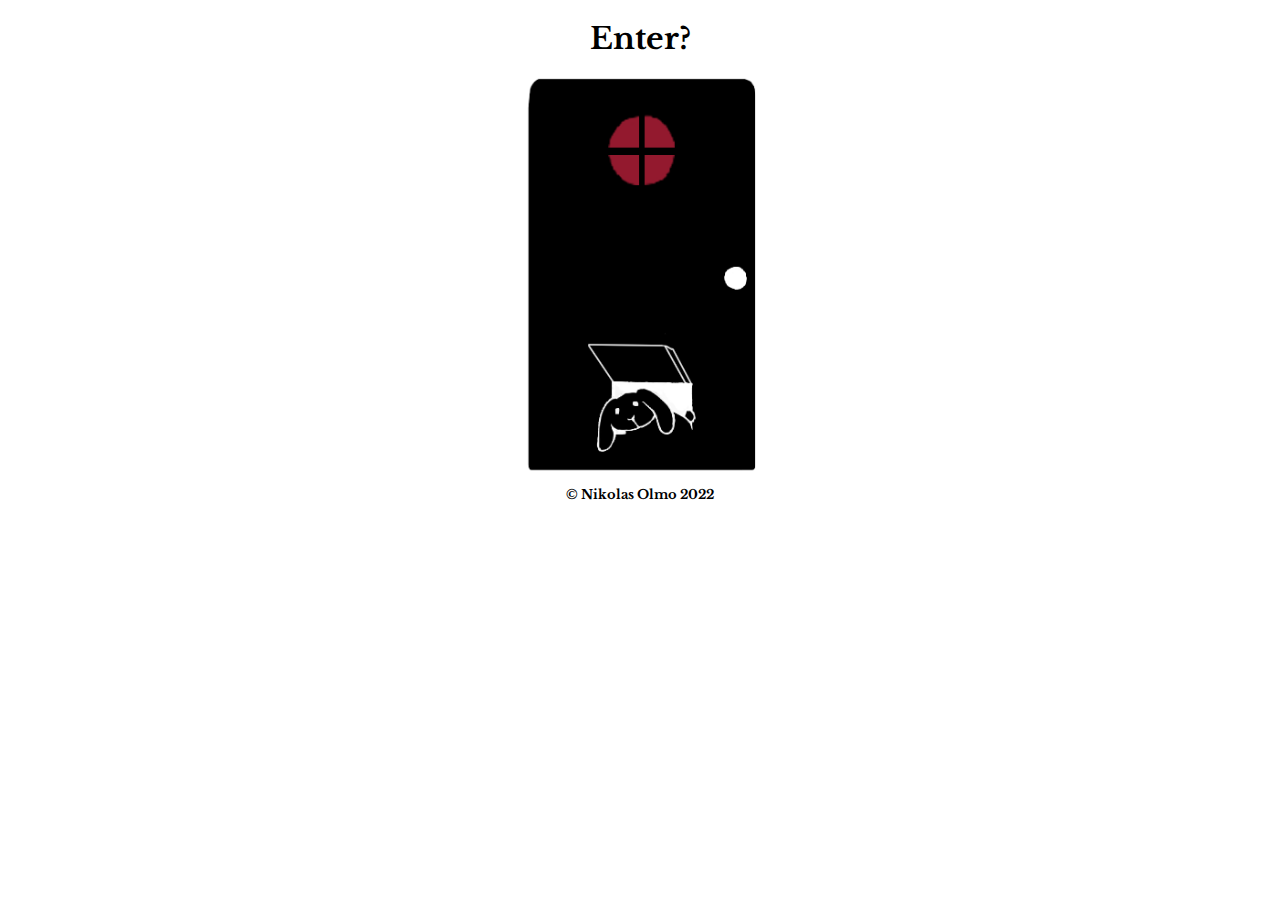
<file: index.html>
<!DOCTYPE html>
<html lang="en">
<head>
    <meta charset="UTF-8">
    <meta http-equiv="X-UA-Compatible" content="IE=edge">
    <meta name="viewport" content="width=device-width, initial-scale=1.0">
    <title>Entry</title>
    <link rel="stylesheet" href="css/stylesheet.css">
</head>
<body>

<h1>Enter?</h1>
<link rel="preconnect" href="https://fonts.googleapis.com"> 
<link rel="preconnect" href="https://fonts.gstatic.com" crossorigin> 
<link href="https://fonts.googleapis.com/css2?family=Libre+Baskerville:wght@400;700&display=swap" rel="stylesheet">

<div>
<a href="pagetwo.html">
    <img src="images/entry.png" class="wardrobe" alt= "Enter?"
    onmouseover="this.src='images/entry1.png'   " 
        onmouseout="this.src='images/entry.png' "
    />
</a>
</div>

<h3>© Nikolas Olmo 2022</h3>


</body>
</html>
</file>
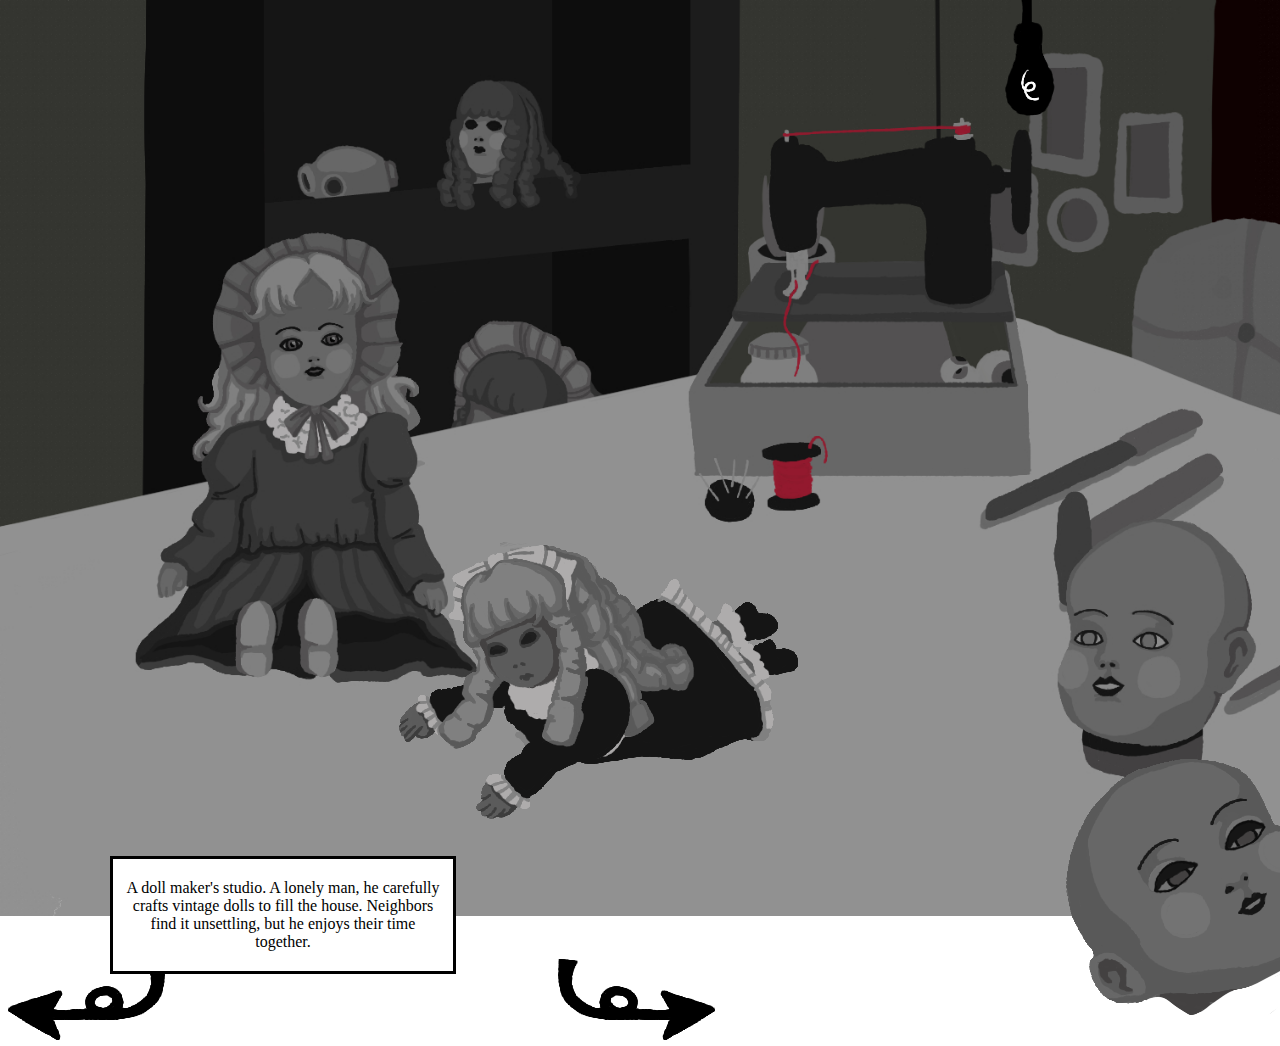
<file: pagefive.html>
<!DOCTYPE html>
<html lang="en">
<head>
    <meta charset="UTF-8">
    <meta http-equiv="X-UA-Compatible" content="IE=edge">
    <meta name="viewport" content="width=device-width, initial-scale=1.0">
    <title>Doll Studio</title>
    <link rel="stylesheet" href="css/stylesheet.css">

</head>
<body id="dollstudiobg">
    
        <div class="lightbulb">
            <img src="images/lightbulboff.png" id="lightbulb"/>
<script>
    let count = 0;
    window.addEventListener('load', () => {
        let img = document.getElementById('lightbulb');
        img.addEventListener('click', changeImage);
    })

    function changeImage(element) {
        let img = document.getElementById('lightbulb');
        if (count % 2 === 0) {
            img.src = "images/lightbulbon.png";
        } else {
            img.src = "images/lightbulboff.png";
        }
        count++;
    }
</script>
</div>

<div class="arrowback">
  <a href="pagefour.html">
      <img src="images/arrowback.png" class="arrowback5" class="arrow" alt="Go to previous page" />
      </a>
    </div>
    <div class="arrownext">
   <a href="index.html">
          <img src="images/arrownext.png" class="arrownext5" class="arrow" alt="Go to next page" />
   </a>
</div> 

<div class="doll">
    <img src="images/doll.png" class="dollbody" class= "animations" alt= ""
    onmouseover="this.src='images/dollanimated.gif'   " 
        onmouseout="this.src='images/doll.png' " />
     </div>

     <div>
        <img src="images/dollhead.png" class="head" class= "animations" alt= ""
        onmouseover="this.src='images/dollheadanimated.gif'   " 
            onmouseout="this.src='images/dollhead.png' " />
         </div>

<div class="p5">
<p class="ppage5">A doll maker's studio. A lonely
    man, he carefully crafts vintage dolls to fill
    the house. Neighbors find it unsettling, but
    he enjoys their time together.  
</p>
</div>


</div>


</body>
</html>
</file>
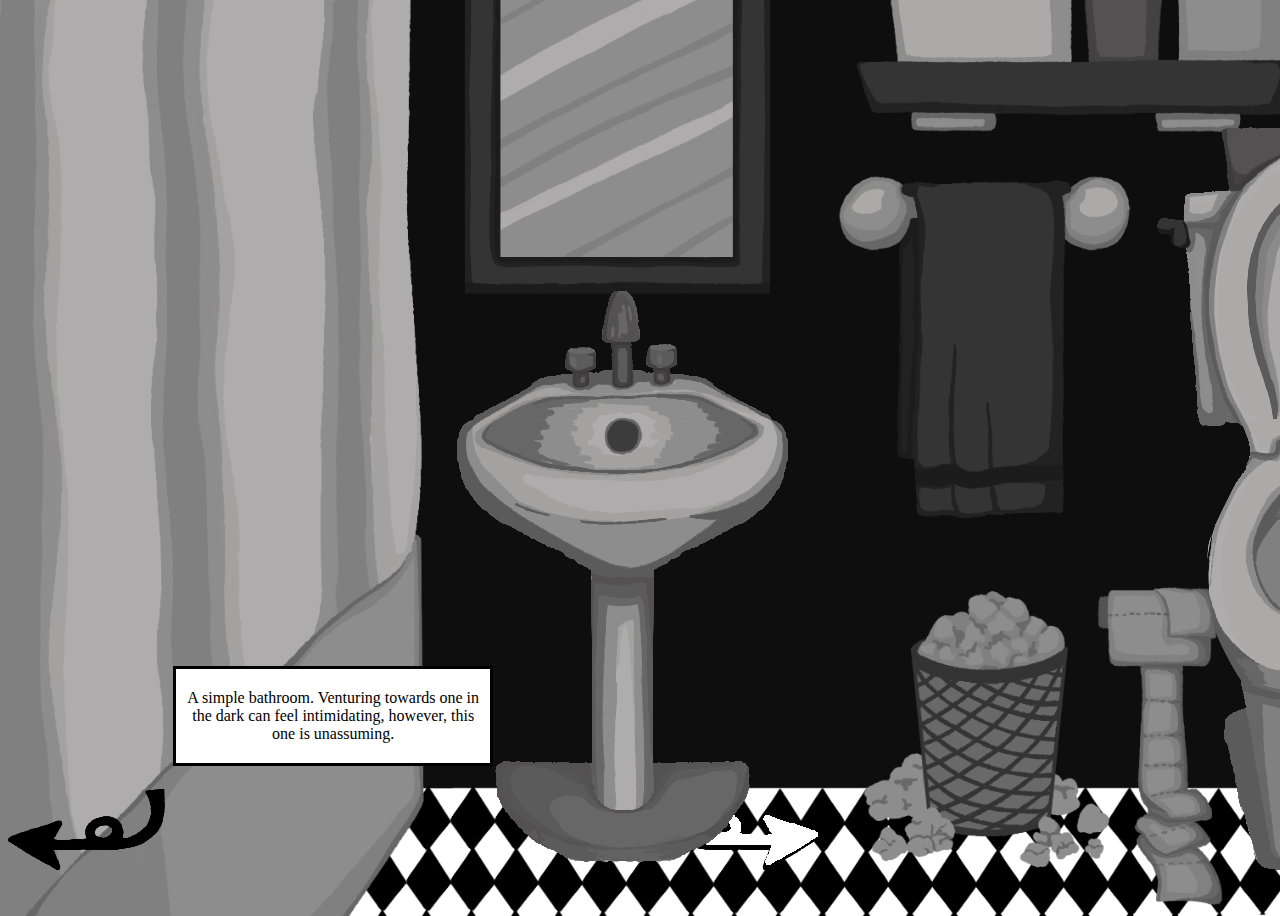
<file: pagefour.html>
<!DOCTYPE html>
<html lang="en">
<head>
    <meta charset="UTF-8">
    <meta http-equiv="X-UA-Compatible" content="IE=edge">
    <meta name="viewport" content="width=device-width, initial-scale=1.0">
    <title>Bathroom</title>
    <link rel="stylesheet" href="css/stylesheet.css">

</head>
<body id="bathroombg">
      <div> 
        <p class="page4">
            A simple bathroom. Venturing towards
        one in the dark can feel intimidating,
    however, this one is unassuming.</p>
        </div>
    
        <div>
            <a href="pagethree.html">
                <img src="images/arrowback.png" class="arrowback4" class="arrow" alt="Go to previous page" />
                </a>
             <a href="pagefive.html">
                    <img src="images/arrownextwhite.png" class="arrownext4" class="arrow" alt="Go to next page" />
                    </a>
        </div> 

        <div>
            <img src="images/toilet.png" class="toilet" class= "animations" alt= ""
            onmouseover="this.src='images/toiletanimated.gif'   " 
                onmouseout="this.src='images/toilet.png' " />
        </div>

        <div>
            <img src="images/sink.png" class="sink" class= "animations" alt= ""
            onmouseover="this.src='images/sinkanimated.gif'   " 
                onmouseout="this.src='images/sink.png' " />
        </div>


</body>
</html>
</file>
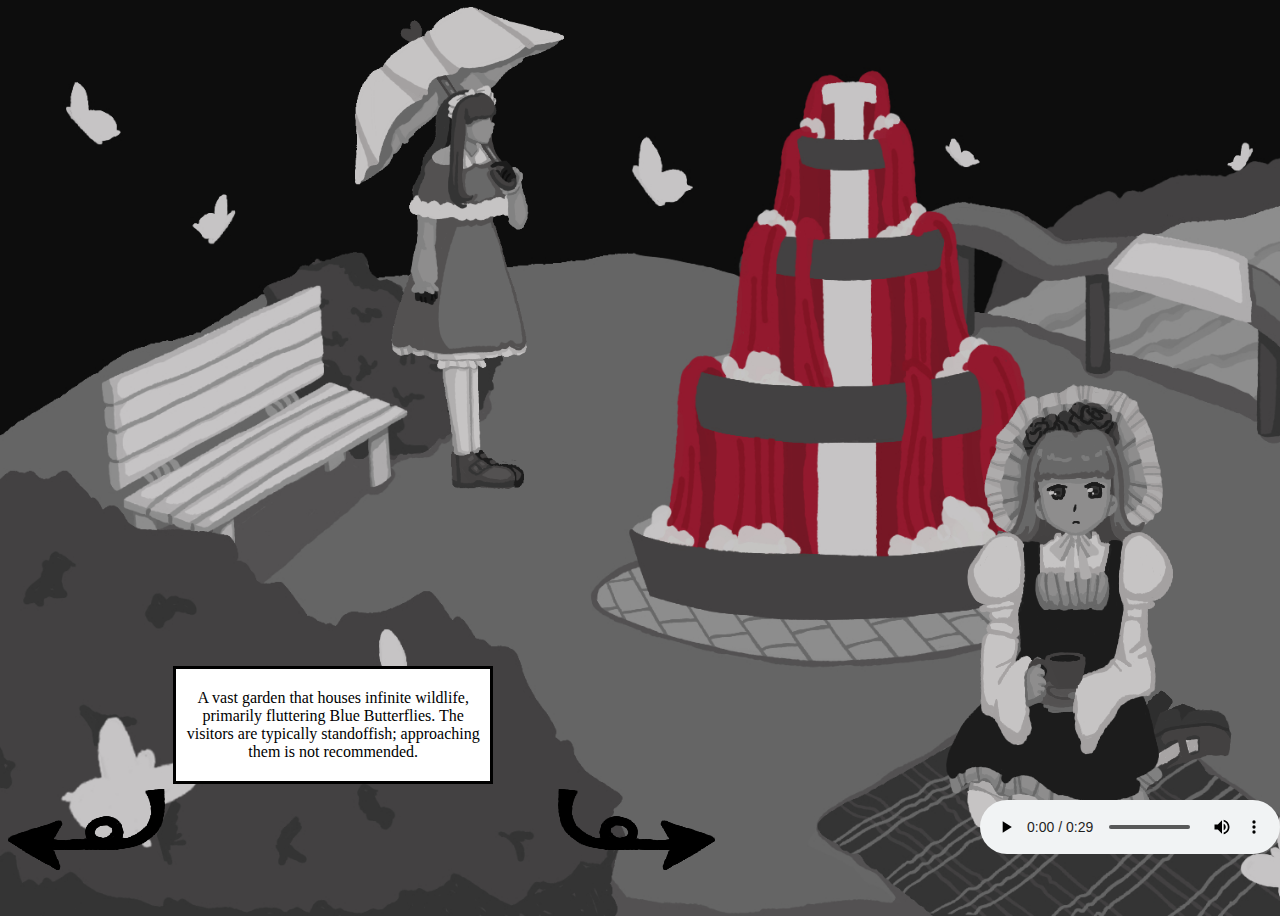
<file: pagetwo.html>
<!DOCTYPE html>
<html lang="en">
<head>
    <meta charset="UTF-8">
    <meta http-equiv="X-UA-Compatible" content="IE=edge">
    <meta name="viewport" content="width=device-width, initial-scale=1.0">
    <title>Garden</title>
    <link rel="stylesheet" href="css/stylesheet.css">
</head>
<body id="gardenbg">
 
    <div>
        <img src="images/spider.png" class="spider" class= "animations" alt= ""
        onmouseover="this.src='images/spideranimated.gif'   " 
            onmouseout="this.src='images/spider.png' " />
         </div>
         
         <div>
            <img src="images/sitting.png" class="parasyte" class="animations" alt= ""
            onmouseover="this.src='images/parasyteanimated.gif'   " 
                onmouseout="this.src='images/sitting.png' " />
       </div>

     <div>
        <p class="page2">
            A vast garden that houses infinite
        wildlife, primarily fluttering Blue
    Butterflies. The visitors are typically
standoffish; approaching them is not recommended.   </p>

    </div>

   <div>
    <a href="index.html">
        <img src="images/arrowback.png" class="arrowback2" class="arrow" alt="Go to previous page" />
        </a>
     <a href="pagethree.html">
            <img src="images/arrownext.png" class="arrownext2" class="arrow" alt="Go to next page" />
        </a>
   </div> 

   <div>
        <audio controls autoplay loop class="wateraudio">
            <source src="media/fountainwaterright.mp3" type="audio/mpeg" />
            Your browser does not support this audio tag, please update to view.
        </audio>

   </div>

</body>
</html>
</file>
<file: css/stylesheet.css>
h1 {
    text-align: center;
    font-size: 30px;
    font-family: 'Libre Baskerville', serif;
    font-weight: 700;
    color:black;
}

img.wardrobe {
        max-width: 20%;
        width: 20%;
        height: auto;
        margin-left: auto;
        margin-right: auto;
        display: block;
}

h3 {
    text-align: center;
    font-size: 13px;
    font-family: 'Libre Baskerville', serif;
    font-weight: 700;
    color:black;
}
p.page2 {
    border-style: solid;
    position: absolute;
    top: 650px;
    left: 173px;
    padding-left: 10px;
    text-align: center;
    padding-top: 20px;
    padding-bottom: 20px;
    padding-right: 10px;
    background-color: white;
    width: 23%;
}

img.arrowback2 {
position: absolute;
top: 780px;
left: 0px;
}

img.arrownext2 {
position: absolute;
top: 780px;
left: 550px;
}

audio {
  position: absolute;
  top: 800px;
  right: 0px;
}

  img.parasyte {
      position: absolute;
      left: 940px;
      top: 380px;
  }

  img.spider {
      position: absolute;
      left: 350px;
      top: 0px;
      width: 17%;
      height: auto;
  }


  img.animations {
      z-index: 2;
  }

  img.arrow {
      z-index: 4;
  }

  audio {
    z-index: 4;
  }

  p {
    z-index: 3;
  }

  h1 {
    z-index: 3;
  }


img.arrowback5 {
  position: absolute;
  top: 950px;
  left: 0px;
}

img.arrownext5 {
    position: absolute;
    top: 950px;
    left: 550px;
}

audio.flickeraudio {
  position: relative;
  top: 430px;
  left: 90px;
}

p.page3 {
  border-style: solid;
  background-color: white;
  padding-left: 10px;
  padding-right: 10px;
  padding-bottom: 20px;
  padding-top: 20px;
  width: 23%;
  text-align: center;
  position: absolute;
    top: 650px;
    left: 173px;
}

img.arrowback3 {
  position: absolute;
  top: 780px;
  left: 0px;
}

img.arrownext3 {
  position: absolute;
  top: 780px;
  left: 550px;
}

p.page4 {
  border-style: solid;
  background-color: white;
  padding-left: 10px;
  padding-right: 10px;
  padding-bottom: 20px;
  padding-top: 20px;
  text-align: center;
  width: 23%;
  position: absolute;
    top: 650px;
    left: 173px;
}

img.arrowback4 {
  position: absolute;
  top: 780px;
  left: 0px;
}

img.arrownext4 {
  position: absolute;
  top: 780px;
  left: 650px;
}

img.sink {
  position: absolute;
  left: 450px;
  top: 280px;
}

img.toilet {
  position: absolute;
  left: 1150px;
  top: 40px;
}

p.ppage5 {
  border-style: solid;
  position: absolute;
  top: 840px;
  left: 110px;
  padding-left: 10px;
  font-size: 12pt;
  padding-right: 10px;
  text-align: center;
  padding-top: 20px;
  padding-bottom: 20px;
  background-color: white;
  width: 25%;
}

#gardenbg {
  background-image: url('../images/gardenbg.jpg');
  background-size: cover;
  background-repeat: no-repeat;
  height: 100vh;
  width: 100vh;
}

#mirrorbg {

  background-size: cover;
  background-repeat: no-repeat;
  height: 100vh;
  width: 100vh;
}

#bathroombg {
  background-image: url('../images/bathroombg.jpg');
  background-size: cover;
  background-repeat: no-repeat;
  height: 100vh;
  width: 100vh;
}

#dollstudiobg {
  background-image: url('../images/dollstudio.jpg');
  background-size: cover;
  background-repeat: no-repeat;
  height: 100vh;
  width: 100vh;
  
}

#lightbulb {
  position: absolute;
  left: 1000px; 
  top: 0px;
}

img.head {
  position: absolute;
  left: 1060px;
  top: 750px;
  block-size: auto;
  max-width: 100%;
  margin-left: auto;
  margin-right: auto;
  height: auto;
}

img.dollbody {
  position: absolute;
  left:390px;
  top: 530px;
}
</file>
